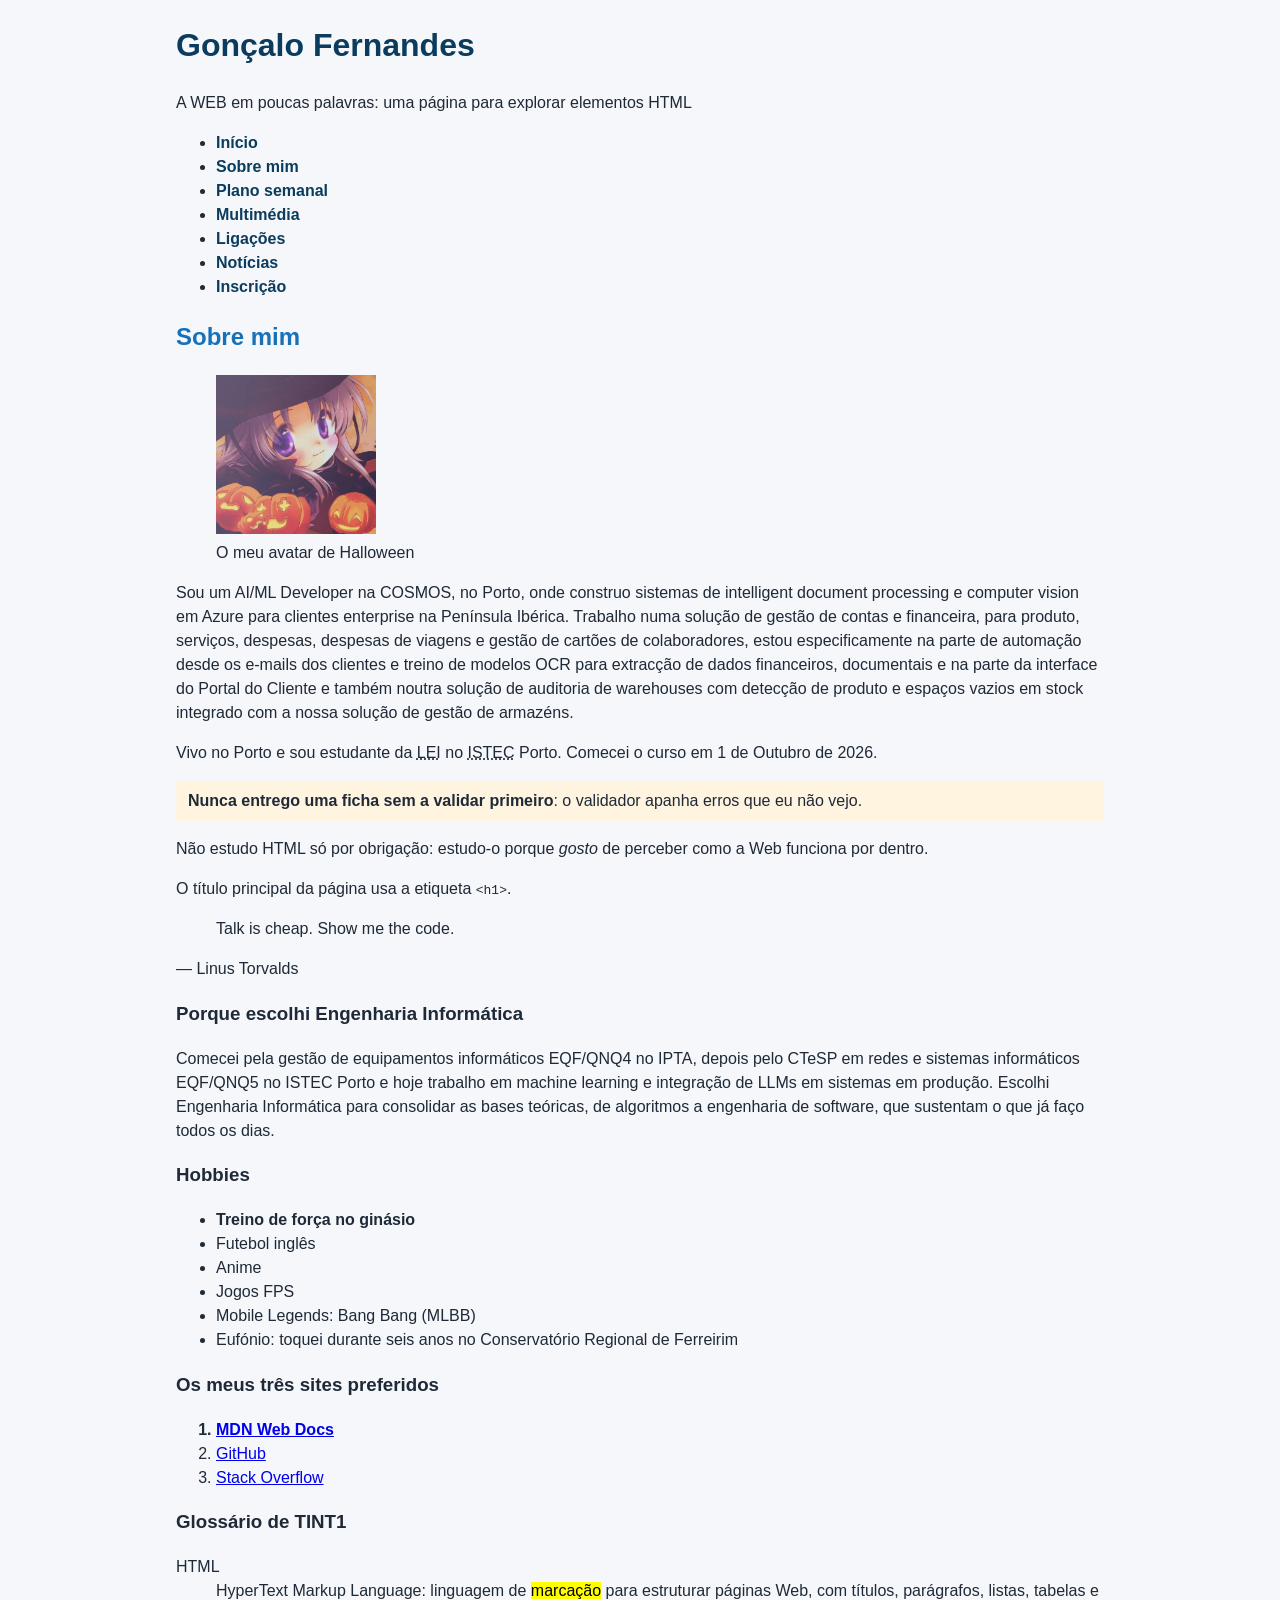
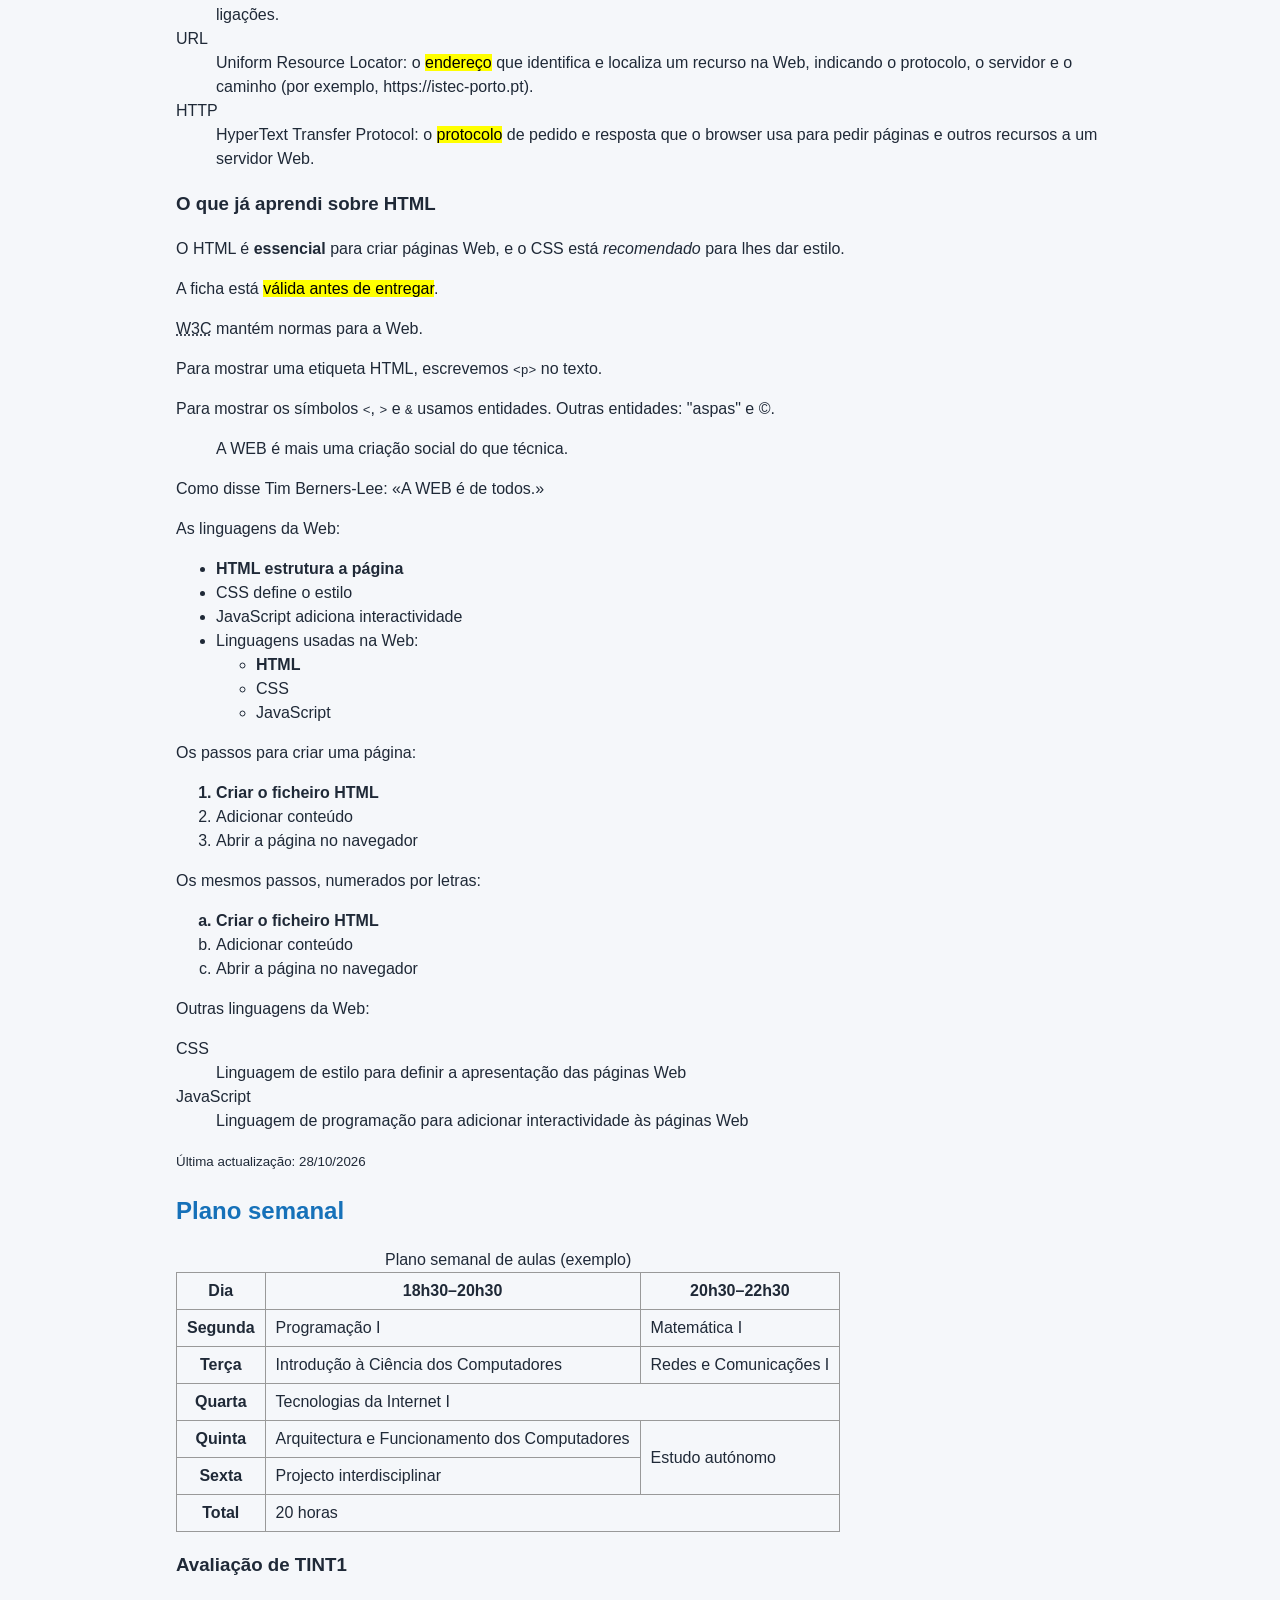
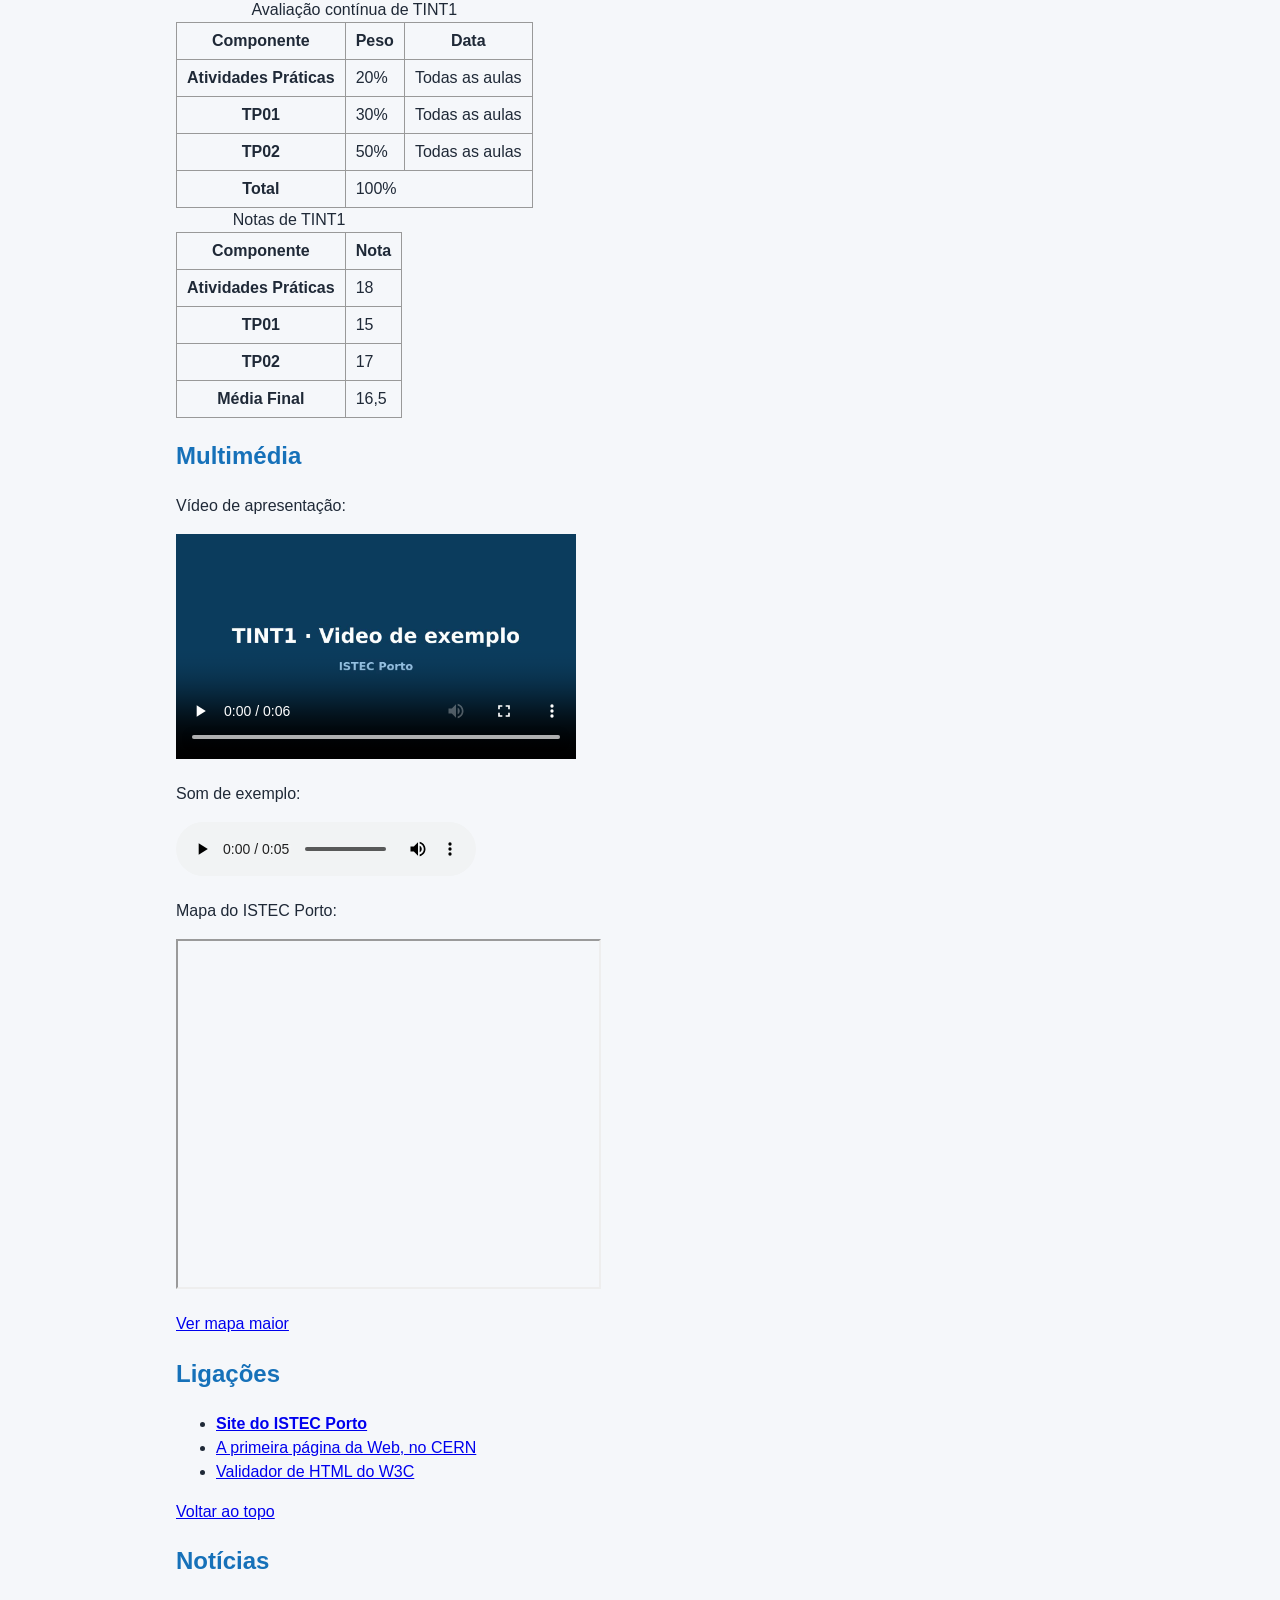
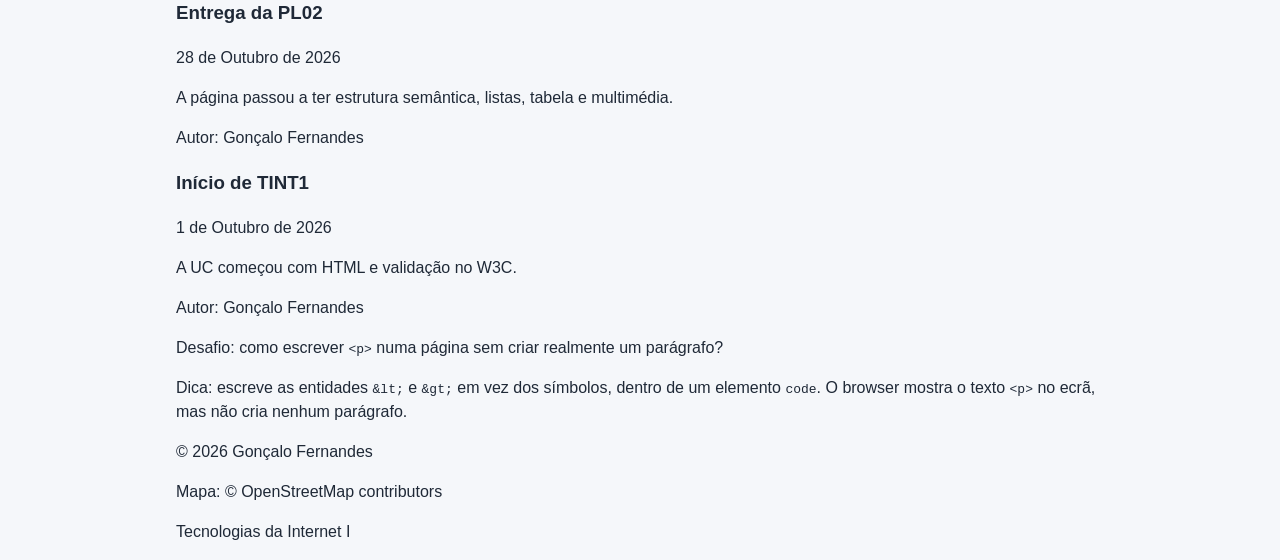
<file: index.html>
<!DOCTYPE html>
<!-- PL02 · Gonçalo Fernandes · nº 2022148 · 2026-10-28 -->
<html lang="pt-PT">
<head>
    <meta charset="UTF-8">
    <meta name="viewport" content="width=device-width, initial-scale=1.0">
    <title>Gonçalo Fernandes · PL02</title>
    <link rel="stylesheet" href="css/estilos.css">
</head>
<body>
    <header id="topo">
        <h1>Gonçalo Fernandes</h1>
        <p>A WEB em poucas palavras: uma página para explorar elementos HTML</p>

        <nav aria-label="Navegação principal">
            <ul>
                <li><a href="index.html">Início</a></li>
                <li><a href="#sobre">Sobre mim</a></li>
                <li><a href="#plano">Plano semanal</a></li>
                <li><a href="#multimedia">Multimédia</a></li>
                <li><a href="#ligacoes">Ligações</a></li>
                <li><a href="#noticias">Notícias</a></li>
                <li><a href="inscricao.html">Inscrição</a></li>
            </ul>
        </nav>
    </header>

    <main>
        <section id="sobre">
            <h2>Sobre mim</h2>

            <figure>
                <img src="img/avatar_halloween.png" alt="Avatar de uma personagem de Halloween" width="160">
                <figcaption>O meu avatar de Halloween</figcaption>
            </figure>

            <p>
                Sou um AI/ML Developer na COSMOS, no Porto, onde construo sistemas de
                intelligent document processing e computer vision em Azure para clientes
                enterprise na Península Ibérica. Trabalho numa solução de gestão de contas
                e financeira, para produto, serviços, despesas, despesas de viagens e
                gestão de cartões de colaboradores, estou especificamente na parte de
                automação desde os e-mails dos clientes e treino de modelos OCR para
                extracção de dados financeiros, documentais e na parte da interface do
                Portal do Cliente e também noutra solução de auditoria de warehouses com
                detecção de produto e espaços vazios em stock integrado com a nossa solução
                de gestão de armazéns.
            </p>

            <p>
                Vivo no Porto e sou estudante da
                <abbr title="Licenciatura em Engenharia Informática">LEI</abbr> no
                <abbr title="Instituto Superior de Tecnologias Avançadas">ISTEC</abbr> Porto.
                Comecei o curso em <time datetime="2026-10-01">1 de Outubro de 2026</time>.
            </p>

            <p class="destaque">
                <strong>Nunca entrego uma ficha sem a validar primeiro</strong>: o validador
                apanha erros que eu não vejo.
            </p>

            <p>
                Não estudo HTML só por obrigação: estudo-o porque <em>gosto</em> de perceber
                como a Web funciona por dentro.
            </p>

            <p>O título principal da página usa a etiqueta <code>&lt;h1&gt;</code>.</p>

            <blockquote lang="en">
                <p>Talk is cheap. Show me the code.</p>
            </blockquote>
            <p>— Linus Torvalds</p>

            <h3>Porque escolhi Engenharia Informática</h3>
            <p>
                Comecei pela gestão de equipamentos informáticos EQF/QNQ4 no IPTA, depois
                pelo CTeSP em redes e sistemas informáticos EQF/QNQ5 no ISTEC Porto e hoje
                trabalho em machine learning e integração de LLMs em sistemas em produção.
                Escolhi Engenharia Informática para consolidar as bases teóricas, de
                algoritmos a engenharia de software, que sustentam o que já faço todos os dias.
            </p>

            <h3>Hobbies</h3>
            <ul>
                <li>Treino de força no ginásio</li>
                <li>Futebol inglês</li>
                <li>Anime</li>
                <li>Jogos FPS</li>
                <li>Mobile Legends: Bang Bang (MLBB)</li>
                <li>Eufónio: toquei durante seis anos no Conservatório Regional de Ferreirim</li>
            </ul>

            <h3>Os meus três sites preferidos</h3>
            <ol>
                <li><a href="https://developer.mozilla.org/">MDN Web Docs</a></li>
                <li><a href="https://github.com/">GitHub</a></li>
                <li><a href="https://stackoverflow.com/">Stack Overflow</a></li>
            </ol>

            <h3>Glossário de TINT1</h3>
            <dl>
                <dt>HTML</dt>
                <dd>
                    HyperText Markup Language: linguagem de <mark>marcação</mark> para estruturar
                    páginas Web, com títulos, parágrafos, listas, tabelas e ligações.
                </dd>

                <dt>URL</dt>
                <dd>
                    Uniform Resource Locator: o <mark>endereço</mark> que identifica e localiza um recurso
                    na Web, indicando o protocolo, o servidor e o caminho (por exemplo,
                    https://istec-porto.pt).
                </dd>

                <dt>HTTP</dt>
                <dd>
                    HyperText Transfer Protocol: o <mark>protocolo</mark> de pedido e resposta que o
                    browser usa para pedir páginas e outros recursos a um servidor Web.
                </dd>
            </dl>

            <h3>O que já aprendi sobre HTML</h3>

            <p>
                O HTML é <strong>essencial</strong> para criar páginas Web,
                e o CSS está <em>recomendado</em> para lhes dar estilo.
            </p>

            <p>A ficha está <mark>válida antes de entregar</mark>.</p>

            <p>
                <abbr title="World Wide Web Consortium">W3C</abbr>
                mantém normas para a Web.
            </p>

            <p>
                Para mostrar uma etiqueta HTML, escrevemos <code>&lt;p&gt;</code>
                no texto.
            </p>

            <p>
                Para mostrar os símbolos
                <code>&lt;</code>, <code>&gt;</code> e <code>&amp;</code>
                usamos entidades. Outras entidades: &quot;aspas&quot; e &copy;.
            </p>

            <blockquote>
                <p>A WEB é mais uma criação social do que técnica.</p>
            </blockquote>

            <p>
                Como disse Tim Berners-Lee:
                <q lang="pt-PT">A WEB é de todos.</q>
            </p>

            <p>As linguagens da Web:</p>
            <ul>
                <li>HTML estrutura a página</li>
                <li>CSS define o estilo</li>
                <li>JavaScript adiciona interactividade</li>
                <li>
                    Linguagens usadas na Web:
                    <ul>
                        <li>HTML</li>
                        <li>CSS</li>
                        <li>JavaScript</li>
                    </ul>
                </li>
            </ul>

            <p>Os passos para criar uma página:</p>
            <ol>
                <li>Criar o ficheiro HTML</li>
                <li>Adicionar conteúdo</li>
                <li>Abrir a página no navegador</li>
            </ol>

            <p>Os mesmos passos, numerados por letras:</p>
            <ol type="a">
                <li>Criar o ficheiro HTML</li>
                <li>Adicionar conteúdo</li>
                <li>Abrir a página no navegador</li>
            </ol>

            <p>Outras linguagens da Web:</p>
            <dl>
                <dt>CSS</dt>
                <dd>Linguagem de estilo para definir a apresentação das páginas Web</dd>

                <dt>JavaScript</dt>
                <dd>Linguagem de programação para adicionar interactividade às páginas Web</dd>
            </dl>

            <p>
                <small>
                    Última actualização:
                    <time datetime="2026-10-28">28/10/2026</time>
                </small>
            </p>
        </section>

        <section id="plano">
            <h2>Plano semanal</h2>

            <table>
                <caption>Plano semanal de aulas (exemplo)</caption>
                <thead>
                    <tr>
                        <th scope="col">Dia</th>
                        <th scope="col">18h30–20h30</th>
                        <th scope="col">20h30–22h30</th>
                    </tr>
                </thead>
                <tbody>
                    <tr>
                        <th scope="row">Segunda</th>
                        <td>Programação I</td>
                        <td>Matemática I</td>
                    </tr>
                    <tr>
                        <th scope="row">Terça</th>
                        <td>Introdução à Ciência dos Computadores</td>
                        <td>Redes e Comunicações I</td>
                    </tr>
                    <tr>
                        <th scope="row">Quarta</th>
                        <td colspan="2">Tecnologias da Internet I</td>
                    </tr>
                    <tr>
                        <th scope="row">Quinta</th>
                        <td>Arquitectura e Funcionamento dos Computadores</td>
                        <td rowspan="2">Estudo autónomo</td>
                    </tr>
                    <tr>
                        <th scope="row">Sexta</th>
                        <td>Projecto interdisciplinar</td>
                    </tr>
                </tbody>
                <tfoot>
                    <tr>
                        <th scope="row">Total</th>
                        <td colspan="2">20 horas</td>
                    </tr>
                </tfoot>
            </table>

            <h3>Avaliação de TINT1</h3>

            <table>
                <caption>Avaliação contínua de TINT1</caption>
                <thead>
                    <tr>
                        <th scope="col">Componente</th>
                        <th scope="col">Peso</th>
                        <th scope="col">Data</th>
                    </tr>
                </thead>
                <tbody>
                    <tr>
                        <th scope="row">Atividades Práticas</th>
                        <td>20%</td>
                        <td>Todas as aulas</td>
                    </tr>
                    <tr>
                        <th scope="row">TP01</th>
                        <td>30%</td>
                        <td>Todas as aulas</td>
                    </tr>
                    <tr>
                        <th scope="row">TP02</th>
                        <td>50%</td>
                        <td>Todas as aulas</td>
                    </tr>
                </tbody>
                <tfoot>
                    <tr>
                        <th scope="row">Total</th>
                        <td colspan="2">100%</td>
                    </tr>
                </tfoot>
            </table>

            <table>
                <caption>Notas de TINT1</caption>
                <thead>
                    <tr>
                        <th scope="col">Componente</th>
                        <th scope="col">Nota</th>
                    </tr>
                </thead>
                <tbody>
                    <tr>
                        <th scope="row">Atividades Práticas</th>
                        <td>18</td>
                    </tr>
                    <tr>
                        <th scope="row">TP01</th>
                        <td>15</td>
                    </tr>
                    <tr>
                        <th scope="row">TP02</th>
                        <td>17</td>
                    </tr>
                </tbody>
                <tfoot>
                    <tr>
                        <th scope="row">Média Final</th>
                        <td>16,5</td>
                    </tr>
                </tfoot>
            </table>
        </section>

        <section id="multimedia">
            <h2>Multimédia</h2>

            <p>Vídeo de apresentação:</p>
            <video controls width="400" poster="media/poster.jpg">
                <source src="media/apresentacao.webm" type="video/webm">
                <source src="media/apresentacao.mp4" type="video/mp4">
                O teu browser não suporta vídeo.
                <a href="media/apresentacao.mp4">Descarrega o vídeo</a>.
            </video>

            <p>Som de exemplo:</p>
            <audio controls src="media/som.mp3">O teu browser não suporta áudio.</audio>

            <p>Mapa do ISTEC Porto:</p>
            <iframe src="https://www.openstreetmap.org/export/embed.html?bbox=-8.608%2C41.172%2C-8.588%2C41.184&amp;layer=mapnik&amp;marker=41.178%2C-8.598" width="425" height="350" title="Mapa do ISTEC Porto no OpenStreetMap" loading="lazy"></iframe>
            <p><a href="https://www.openstreetmap.org/?mlat=41.178&amp;mlon=-8.598#map=17/41.178/-8.598">Ver mapa maior</a></p>
        </section>

        <section id="ligacoes">
            <h2>Ligações</h2>
            <ul>
                <li><a href="https://istec-porto.pt" target="_blank" rel="noopener">Site do ISTEC Porto</a></li>
                <li><a href="https://info.cern.ch" target="_blank" rel="noopener">A primeira página da Web, no CERN</a></li>
                <li><a href="https://validator.w3.org/" target="_blank" rel="noopener">Validador de HTML do W3C</a></li>
            </ul>

            <p><a href="#topo">Voltar ao topo</a></p>
        </section>

        <section id="noticias">
            <h2>Notícias</h2>

            <article>
                <header>
                    <h3>Entrega da PL02</h3>
                    <p><time datetime="2026-10-28">28 de Outubro de 2026</time></p>
                </header>
                <p>
                    A página passou a ter estrutura semântica, listas, tabela e
                    multimédia.
                </p>
                <footer>
                    <p>Autor: Gonçalo Fernandes</p>
                </footer>
            </article>

            <article>
                <header>
                    <h3>Início de TINT1</h3>
                    <p><time datetime="2026-10-01">1 de Outubro de 2026</time></p>
                </header>
                <p>A UC começou com HTML e validação no W3C.</p>
                <footer>
                    <p>Autor: Gonçalo Fernandes</p>
                </footer>
            </article>
        </section>
    </main>

    <aside>
        <p>
            Desafio: como escrever <code>&lt;p&gt;</code> numa página sem criar
            realmente um parágrafo?
        </p>
        <p>
            Dica: escreve as entidades <code>&amp;lt;</code> e <code>&amp;gt;</code>
            em vez dos símbolos, dentro de um elemento <code>code</code>. O browser
            mostra o texto <code>&lt;p&gt;</code> no ecrã, mas não cria nenhum parágrafo.
        </p>
    </aside>

    <footer>
        <p>&copy; 2026 Gonçalo Fernandes</p>
        <p>Mapa: &copy; OpenStreetMap contributors</p>
        <p>Tecnologias da Internet I</p>
    </footer>
</body>
</html>
</file>
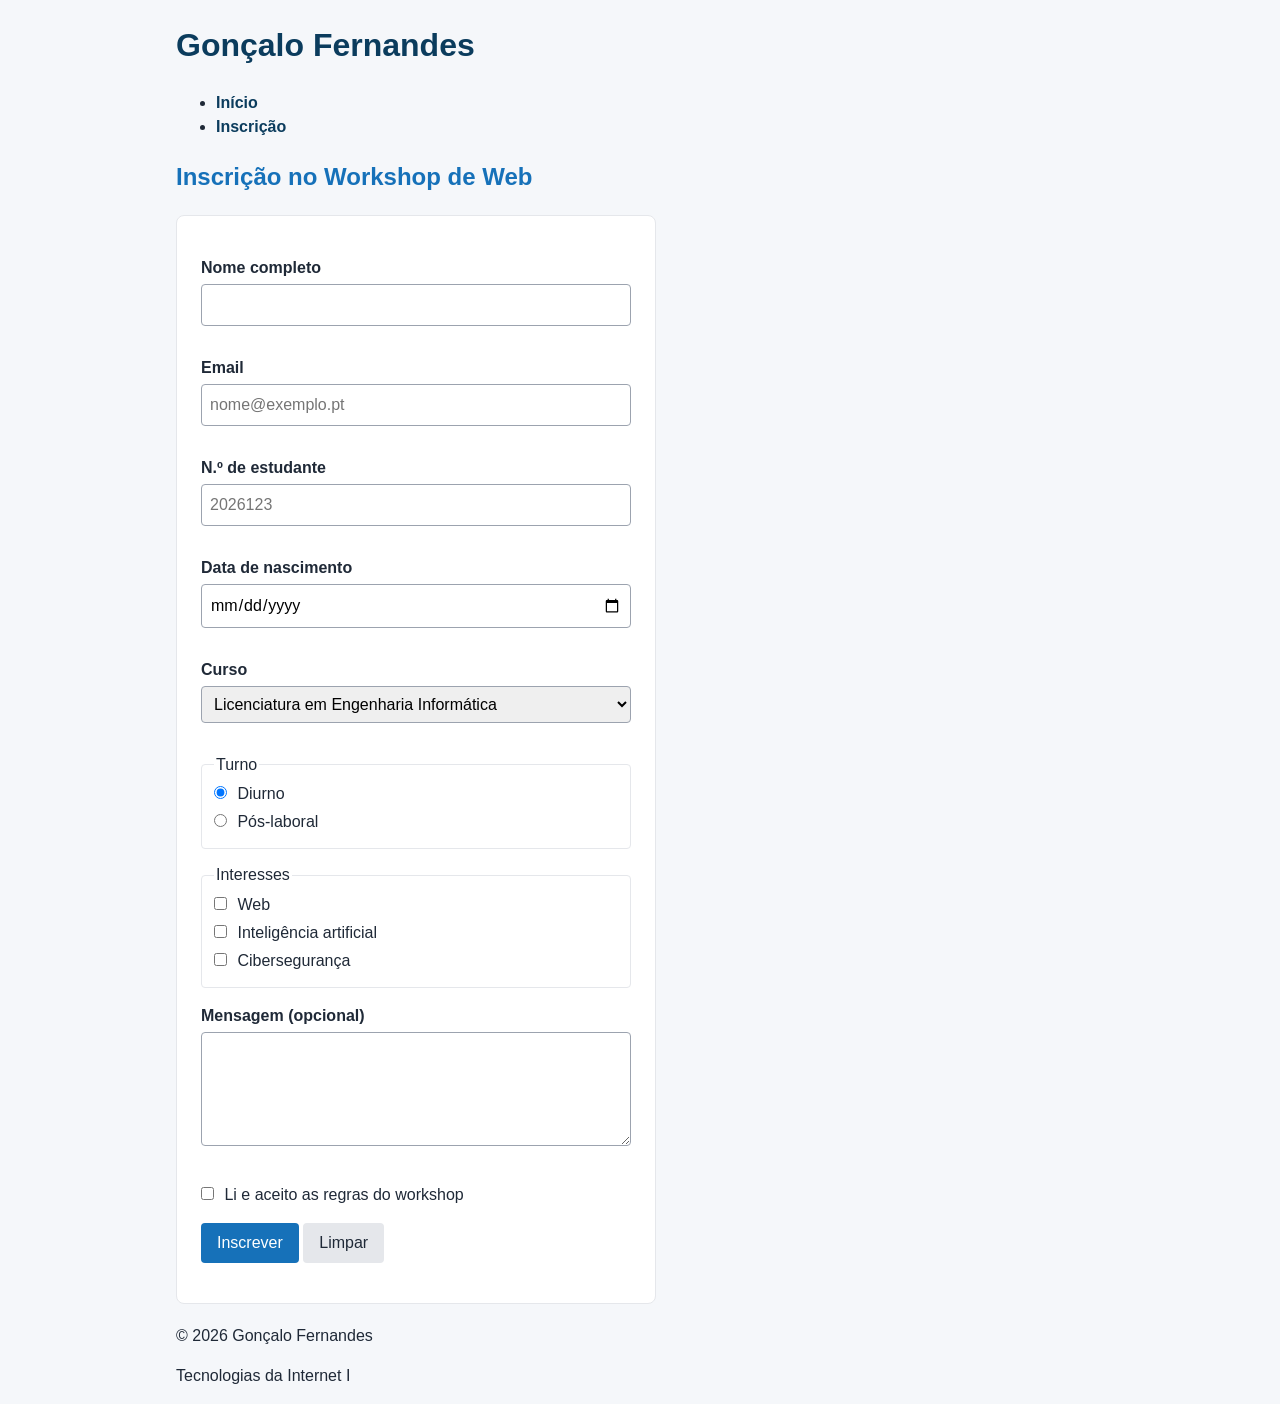
<file: inscricao.html>
<!DOCTYPE html>
<!-- PL03 · Gonçalo Fernandes · nº 2022148 · 2026-11-04 -->
<html lang="pt-PT">
<head>
    <meta charset="UTF-8">
    <meta name="viewport" content="width=device-width, initial-scale=1.0">
    <title>Gonçalo Fernandes · Inscrição no Workshop de Web</title>
    <link rel="stylesheet" href="css/estilos.css">
</head>
<body>
    <header id="topo">
        <h1>Gonçalo Fernandes</h1>

        <nav aria-label="Navegação principal">
            <ul>
                <li><a href="index.html">Início</a></li>
                <li><a href="inscricao.html">Inscrição</a></li>
            </ul>
        </nav>
    </header>

    <main>
        <h2>Inscrição no Workshop de Web</h2>

        <form class="cartao" action="https://httpbin.org/get" method="get">
            <p>
                <label for="nome">Nome completo</label>
                <input type="text" id="nome" name="nome" required minlength="3" autocomplete="name">
            </p>

            <p>
                <label for="email">Email</label>
                <input type="email" id="email" name="email" required placeholder="nome@exemplo.pt" autocomplete="email">
            </p>

            <p>
                <label for="numero">N.º de estudante</label>
                <input type="text" id="numero" name="numero" required pattern="[0-9]{7}" inputmode="numeric"
                       placeholder="2026123" title="Exactamente 7 algarismos, por exemplo 2026123">
            </p>

            <p>
                <label for="nascimento">Data de nascimento</label>
                <input type="date" id="nascimento" name="nascimento" min="1950-01-01" max="2010-12-31">
            </p>

            <p>
                <label for="curso">Curso</label>
                <select id="curso" name="curso">
                    <option value="LEI">Licenciatura em Engenharia Informática</option>
                    <option value="CTeSP-DS">CTeSP em Desenvolvimento de Software</option>
                    <option value="outro">Outro</option>
                </select>
            </p>

            <fieldset>
                <legend>Turno</legend>
                <label class="opcao"><input type="radio" name="turno" value="diurno" checked> Diurno</label>
                <label class="opcao"><input type="radio" name="turno" value="pos-laboral"> Pós-laboral</label>
            </fieldset>

            <fieldset>
                <legend>Interesses</legend>
                <label class="opcao"><input type="checkbox" name="interesses" value="web"> Web</label>
                <label class="opcao"><input type="checkbox" name="interesses" value="ia"> Inteligência artificial</label>
                <label class="opcao"><input type="checkbox" name="interesses" value="ciberseguranca"> Cibersegurança</label>
            </fieldset>

            <p>
                <label for="mensagem">Mensagem (opcional)</label>
                <textarea id="mensagem" name="mensagem" rows="4" maxlength="300"></textarea>
            </p>

            <p>
                <label class="opcao"><input type="checkbox" name="regras" value="aceito" required> Li e aceito as regras do workshop</label>
            </p>

            <p>
                <button type="submit">Inscrever</button>
                <button type="reset" class="secundario">Limpar</button>
            </p>
        </form>
    </main>

    <footer>
        <p>&copy; 2026 Gonçalo Fernandes</p>
        <p>Tecnologias da Internet I</p>
    </footer>
</body>
</html>
</file>
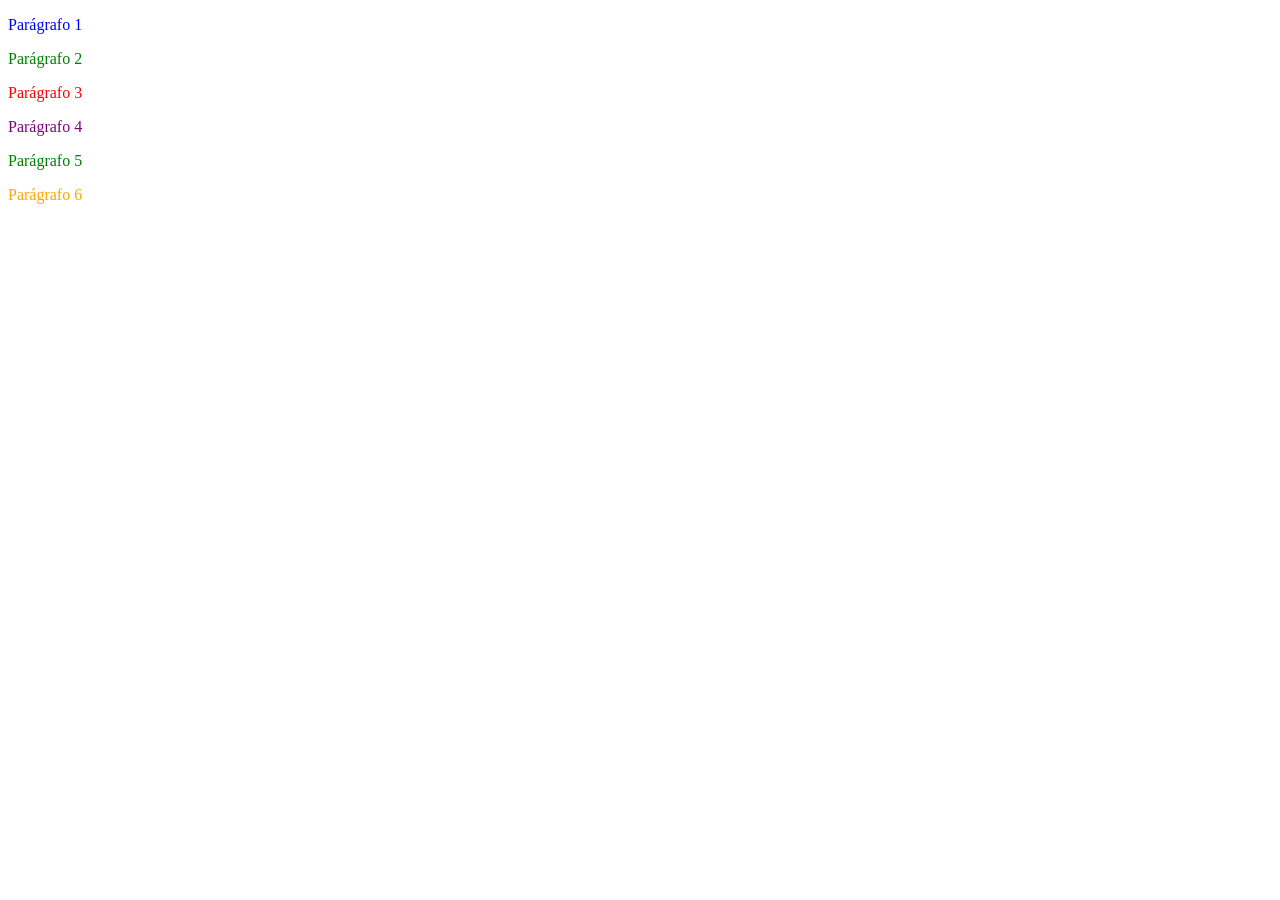
<file: pl03-cascata.html>
<!DOCTYPE html>
<html lang="pt-PT">
<head>
    <meta charset="UTF-8">
    <title>PL03 · Quem ganha?</title>
    <style>
        p { color: black; }
        .info { color: green; }
        #p3 { color: red; }
        div p { color: purple; }
        .info.forte { color: orange; }
        p { color: blue; }
    </style>
</head>
<body>
    <p>Parágrafo 1</p>
    <p class="info">Parágrafo 2</p>
    <p class="info" id="p3">Parágrafo 3</p>
    <div>
        <p>Parágrafo 4</p>
        <p class="info">Parágrafo 5</p>
        <p class="info forte">Parágrafo 6</p>
    </div>
</body>
</html>
</file>
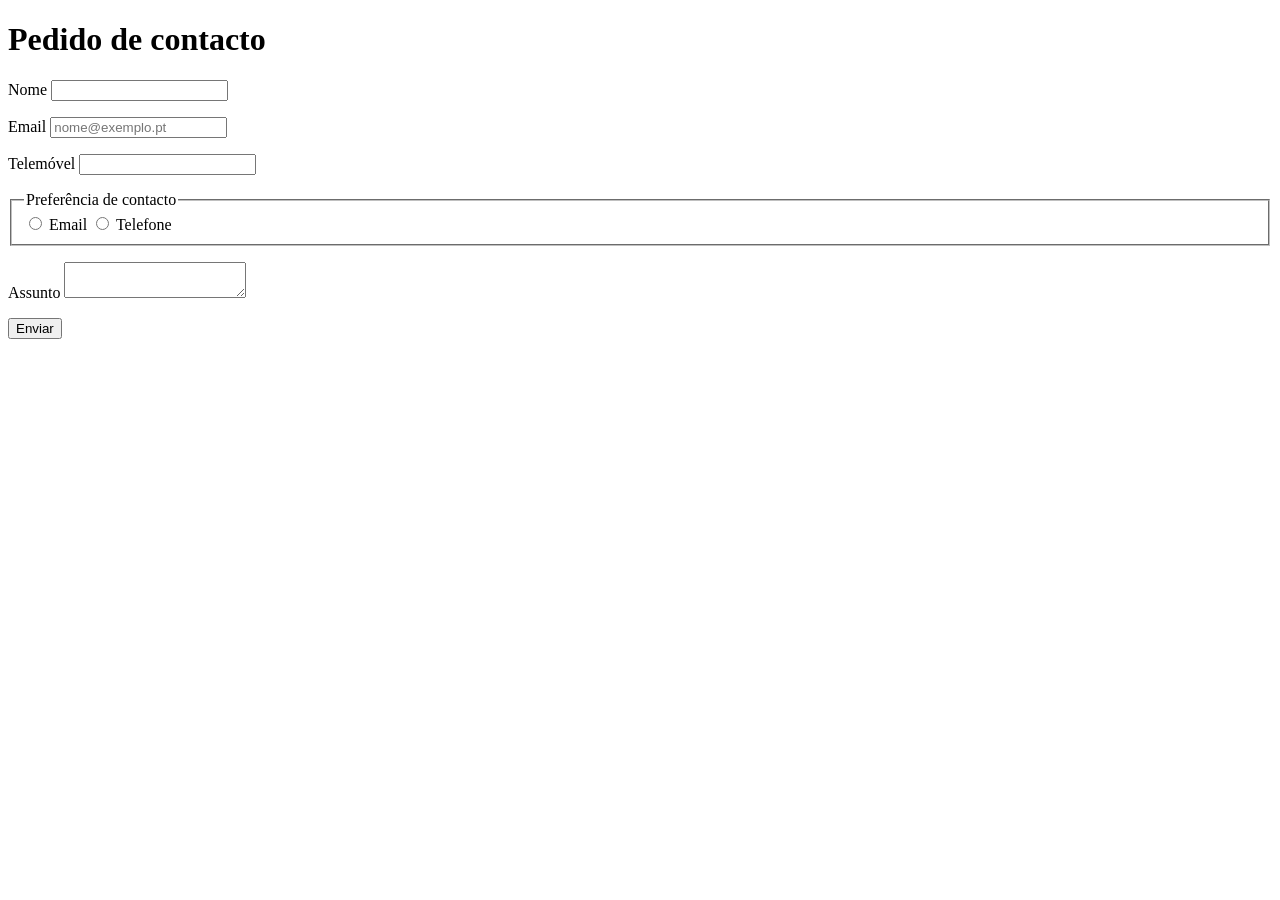
<file: pl03-form-corrigido.html>
<!DOCTYPE html>
<!-- PL03 · Gonçalo Fernandes · nº 2022148 · 2026-11-04 -->
<html lang="pt-PT">
<head>
    <meta charset="UTF-8">
    <meta name="viewport" content="width=device-width, initial-scale=1.0">
    <title>Pedido de contacto (corrigido)</title>
</head>
<body>
    <h1>Pedido de contacto</h1>
    <form action="https://httpbin.org/get" method="get">
        <p>
            <!-- 1: o for do label tem de ser igual ao id do campo -->
            <label for="nome">Nome</label>
            <input type="text" id="nome" name="nome">
        </p>
        <p>
            <!-- 2: o placeholder não substitui o label -->
            <label for="email">Email</label>
            <input type="email" id="email" name="email" placeholder="nome@exemplo.pt">
        </p>
        <p>
            <!-- 3: um telemóvel não é um número para fazer contas -->
            <label for="tel">Telemóvel</label>
            <input type="tel" id="tel" name="tel">
        </p>
        <!-- 4: os rádios do mesmo grupo partilham o name, dentro de um fieldset -->
        <fieldset>
            <legend>Preferência de contacto</legend>
            <label><input type="radio" name="pref" value="email"> Email</label>
            <label><input type="radio" name="pref" value="tel"> Telefone</label>
        </fieldset>
        <p>
            <!-- 5: sem name o campo não é enviado -->
            <label for="assunto">Assunto</label>
            <textarea id="assunto" name="assunto"></textarea>
        </p>
        <button type="submit">Enviar</button>
    </form>
</body>
</html>
</file>
<file: css/estilos.css>
/* PL03 · Gonçalo Fernandes · nº 2022148 · 2026-11-04
   Folha de estilos comum a index.html e inscricao.html */

/* ===== 1. Base ===== */

* {
    box-sizing: border-box;
}

body {
    font-family: Arial, Helvetica, sans-serif;
    background-color: #f5f7fa;
    color: #1f2937;
    line-height: 1.5;
    margin: 0 auto;
    padding: 0 16px;
    max-width: 960px;
}

/* ===== 2. Títulos ===== */

h1 {
    color: #0b3c5d;
}

h2 {
    color: #1671b9;
}

/* ===== 3. Menu de navegação ===== */

nav a {
    font-weight: bold;
    color: #0b3c5d;
    text-decoration: none;
}

nav a:hover {
    text-decoration: underline;
}

/* ===== 4. Listas e destaques ===== */

li:first-child {
    font-weight: bold;
}

.destaque {
    background-color: #fff4e0;
    padding: 8px 12px;
}

/* ===== 5. Tabelas (vinha do elemento style da PL02) ===== */

table, th, td {
    border: 1px solid #999;
    border-collapse: collapse;
    padding: 6px 10px;
}

/* ===== 6. Formulário em cartão (box model) ===== */

.cartao {
    max-width: 480px;
    background-color: #fff;
    padding: 24px;
    border: 1px solid #e5e7eb;
    border-radius: 8px;
    margin: 20px 0;
}

label {
    display: block;
    font-weight: bold;
    margin-bottom: 4px;
}

input, select, textarea {
    width: 100%;
    padding: 8px;
    border: 1px solid #9ca3af;
    border-radius: 4px;
    margin-bottom: 14px;
    font: inherit;
}

fieldset {
    border: 1px solid #e5e7eb;
    border-radius: 4px;
    margin: 0 0 14px;
}

/* Rádios e checkboxes: letra normal e caixa com a largura natural */
.opcao {
    font-weight: normal;
}

.opcao input {
    width: auto;
    margin: 0 6px 0 0;
}

/* Campo activo (testar com a tecla Tab) */
input:focus, select:focus, textarea:focus {
    border-color: #1671b9;
    outline: 1px solid #1671b9;
}

/* ===== 7. Botões ===== */

button {
    background-color: #1671b9;
    color: #fff;
    border: none;
    border-radius: 4px;
    padding: 8px 16px;
    font: inherit;
    cursor: pointer;
}

button:hover {
    background-color: #0b3c5d;
}

/* Extra: botão Limpar */
.secundario {
    background-color: #e5e7eb;
    color: #1f2937;
}

.secundario:hover {
    background-color: #d1d5db;
}

/* ===== 8. Extra: campos inválidos =====
   Com input:invalid os campos obrigatórios ficavam vermelhos logo ao abrir
   a página (vazios já são inválidos). :user-invalid só se aplica depois de
   o utilizador mexer no campo ou tentar enviar. */

input:user-invalid {
    border-color: #dc2626;
}
</file>
